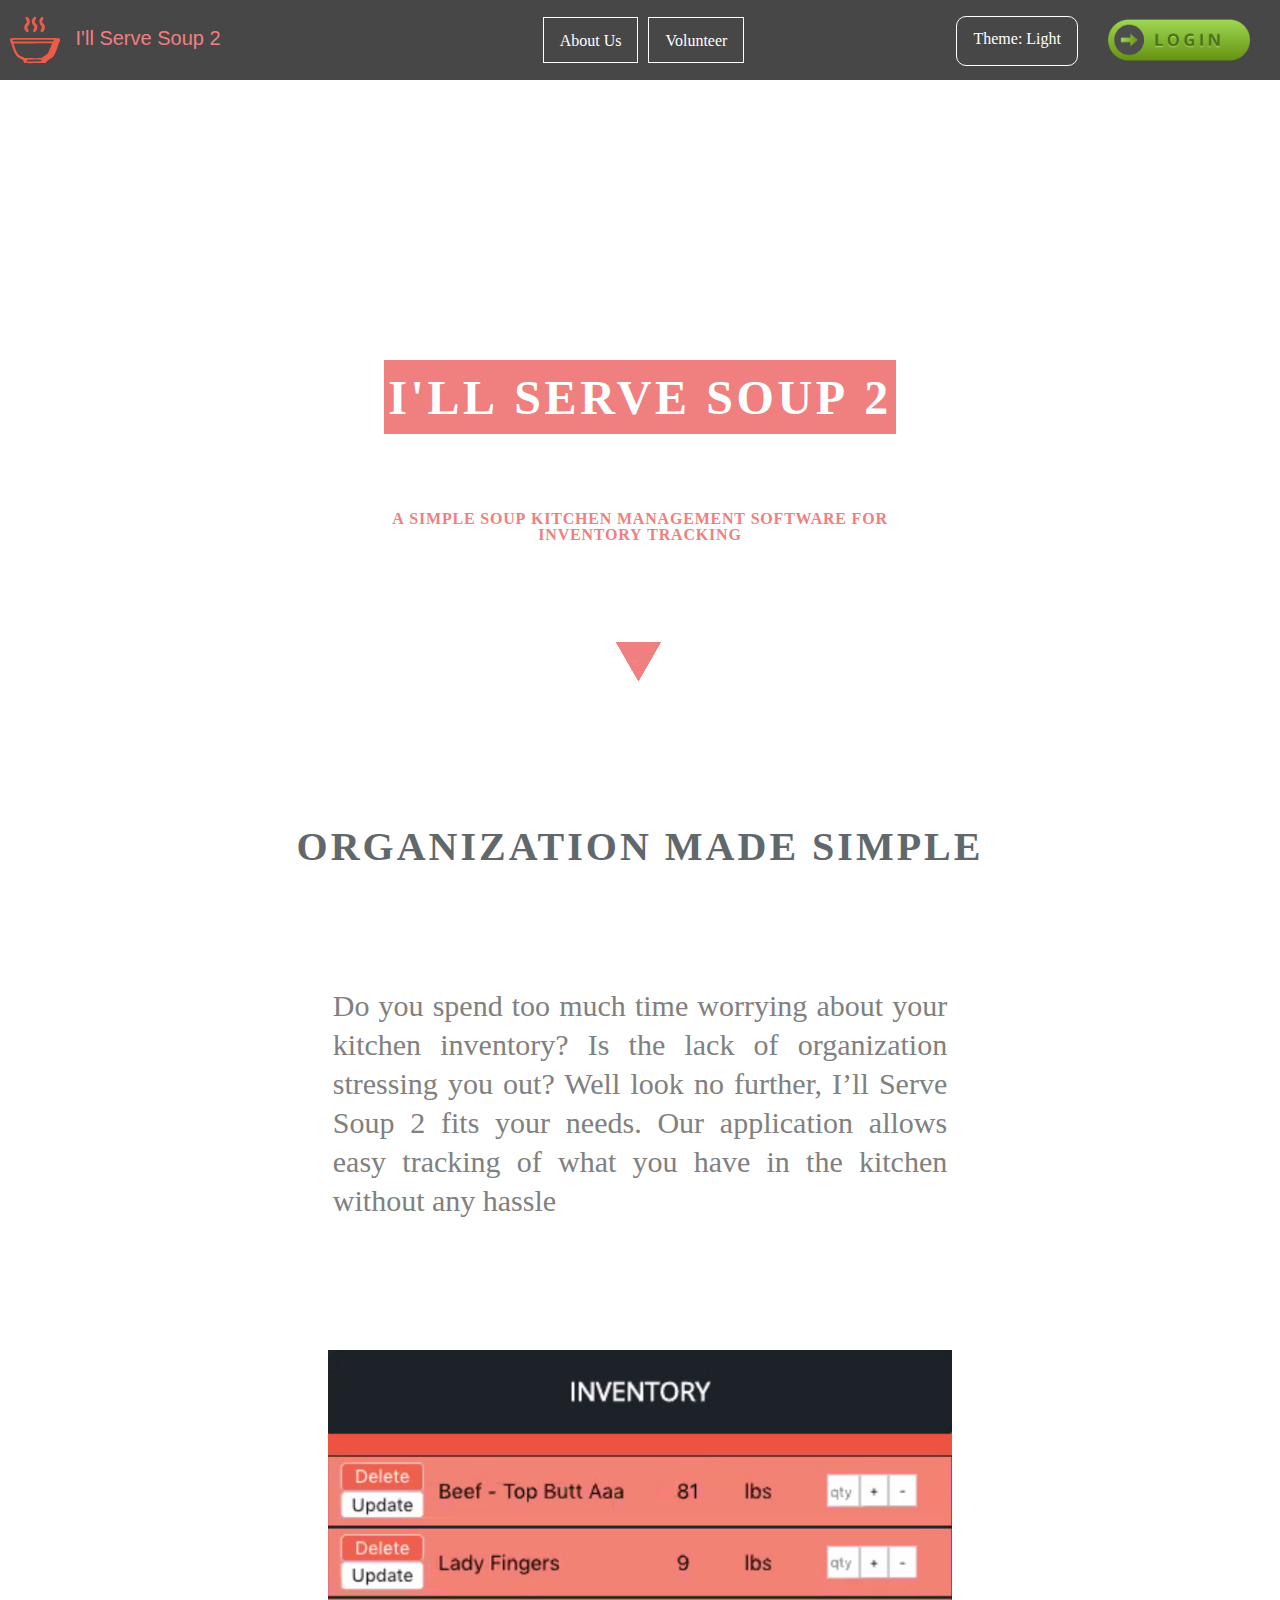
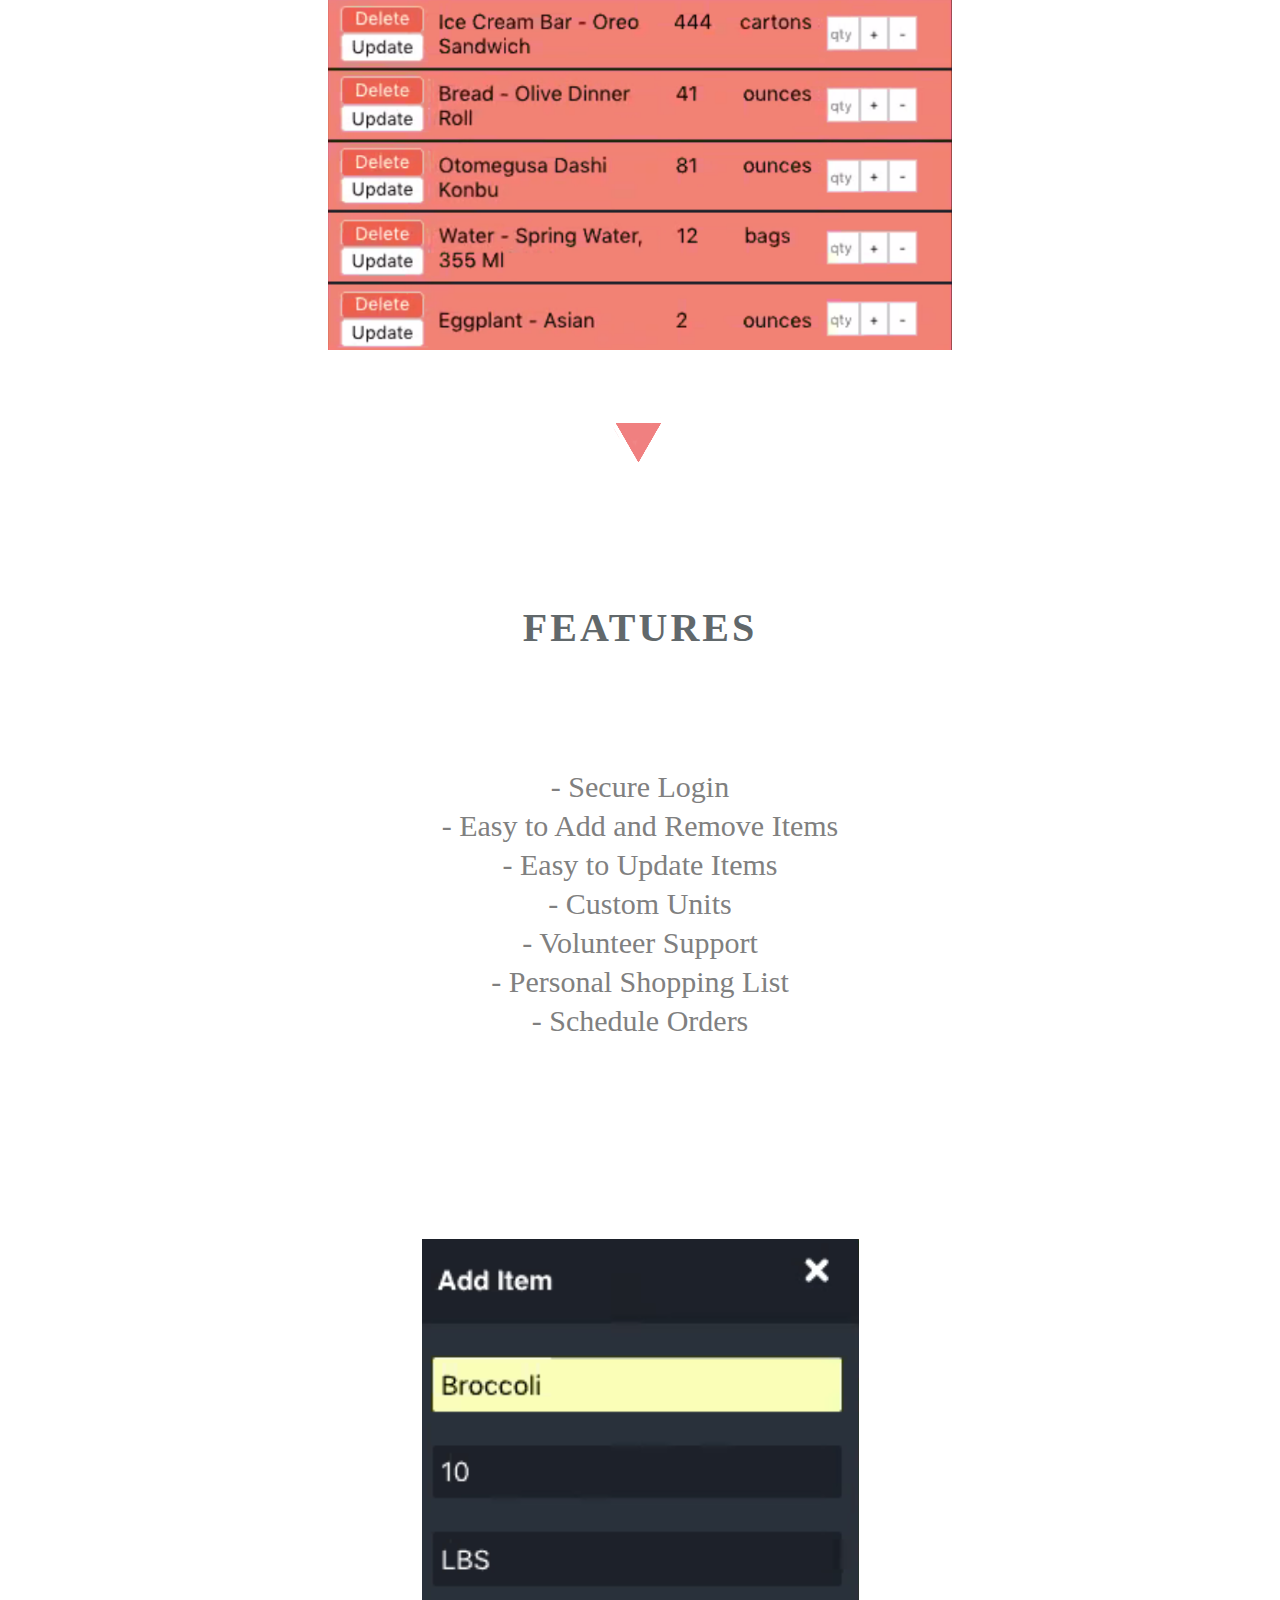
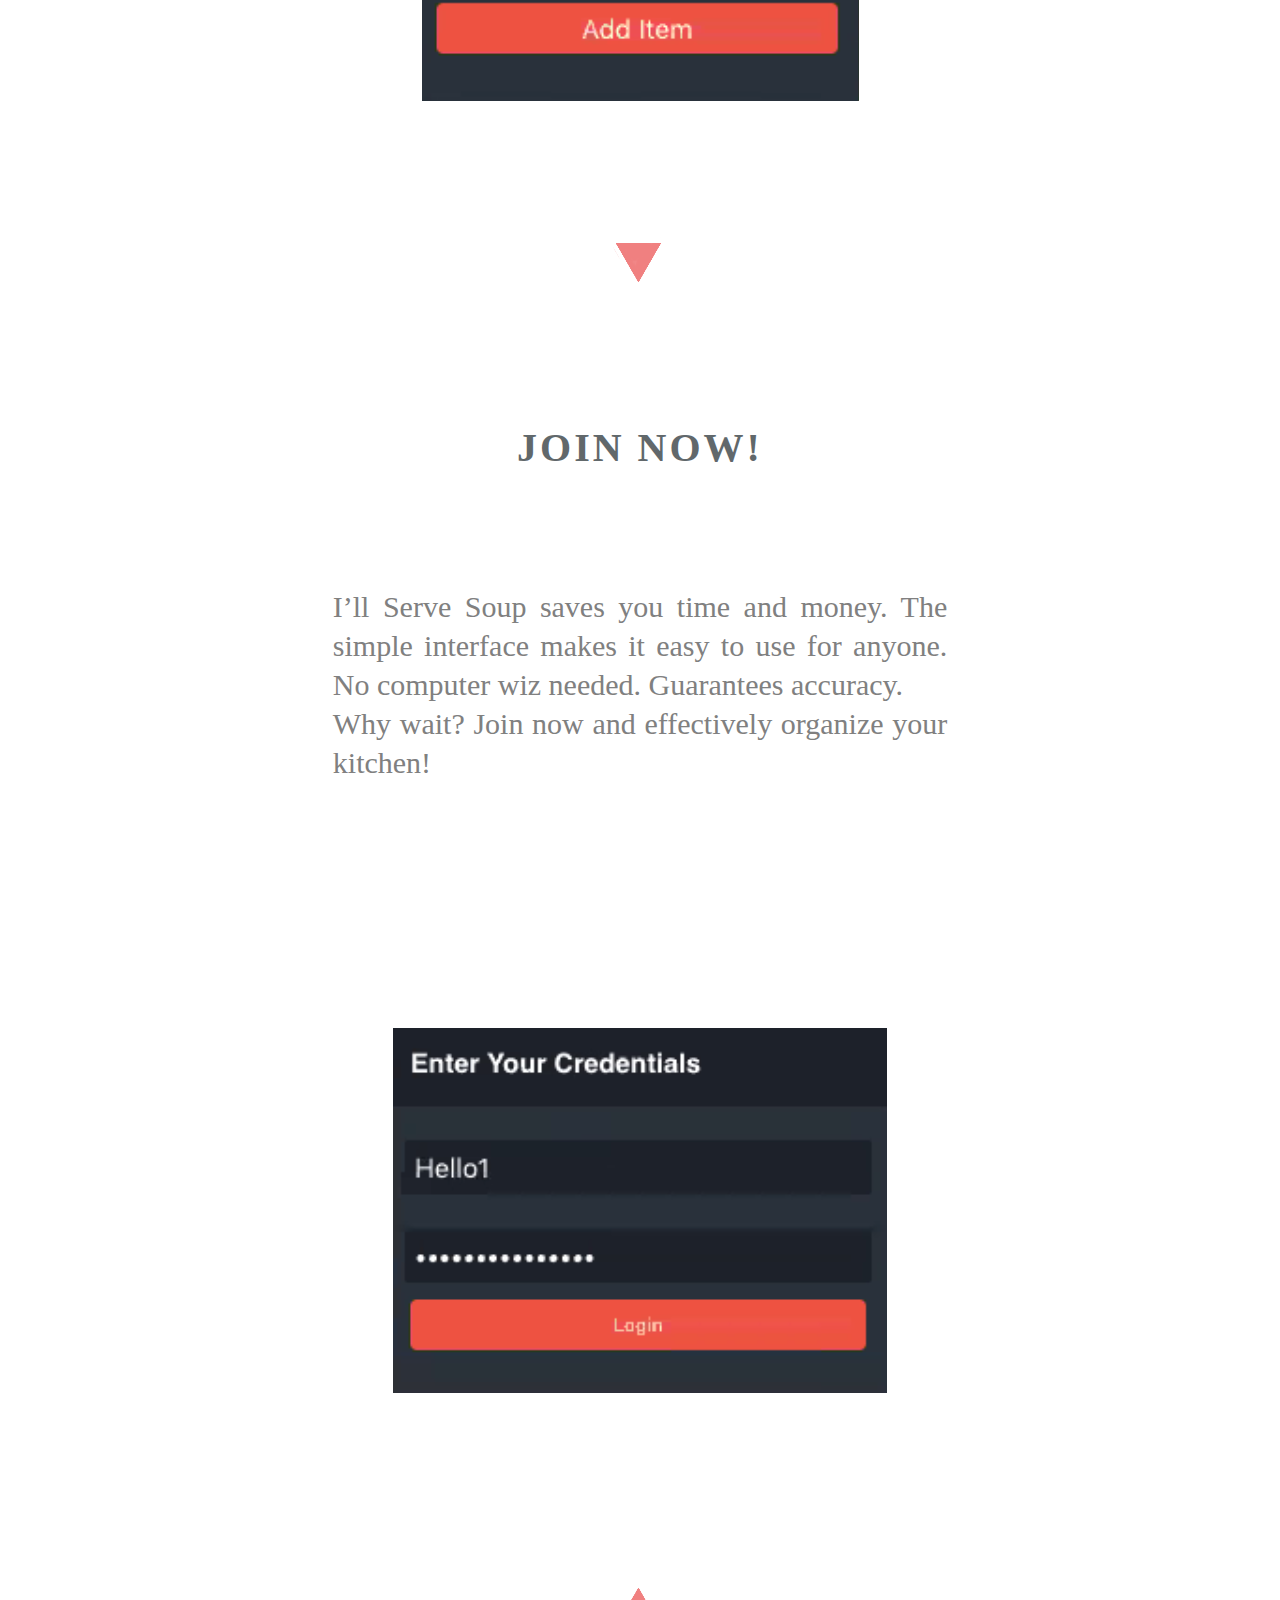
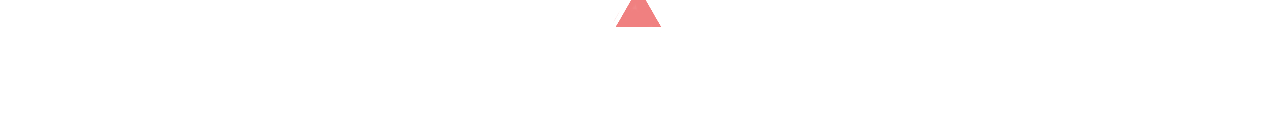
<file: index.html>
<!DOCTYPE HTML>

<html>
    <head>
        <!-- PAGE TITLE AND SETUP -->
        <title>I'll Serve Soup 2</title>
        <meta charset="utf-8"/>
        <meta name="viewport" content="width=device-width, initial-scale=1, user-scalable=no" />
        <link rel="stylesheet" href="main.css" />
        <!-- END PAGE TITLE AND SETUP -->
    </head>
    <body>
        <div class="everything">
            <!-- NAV -->
            <div class="nav">
                <div class="logo">
                    <img class="logosoup" style="vertical-align: middle" src="images/ISSlogo.svg">
                    I'll Serve Soup 2
                </div>
                <div class="pages">
                    <a href="/about.html" class="aboutus">About Us</a>
                    <a href="/volunteer.html" class="volunteer">Volunteer</a>
                </div>
                <div class="actions">
                    <a href="#" class="themeselect">Theme: Light</a>
                    <a href="https://ill-serve-soup-2.netlify.com/" target="_blank" class="btn"><img class="loginbtn" style="vertical-align: middle" src="images/login.png"></a>
                </div>
            </div> 
            <div class=placeholder></div> 
            <!-- END NAV   -->
        <section id="top" class="main-section">
            <div class="name">
                <!-- COMPANY NAME AND SLOGAN -->
                <h1 id="titlesoup">I'll Serve Soup 2</h1>
                <!-- OPTIONAL H2 THAT ADDS A WHITE BAR BELOW -->
                <!-- <h2>_________________</h2> -->
                <h3>A simple soup kitchen management software for inventory tracking</h3>
                <!-- END COMPANY NAME AND SLOGAN -->
                <!-- FIRST SCROLL BUTTON -->
                <div class="scroll">
                    <a class="vdown" href="#two">
                        <img id="one" src="/images/arrowdown.png">
                    </a>
                </div>
                <!-- END FIRST SCROLL BUTTON -->
            </div>
        </section>
        <section class="body-section-one">
            
            <!-- FIRST CONTENT -->
            <div class="content">
                <h4 class="header4" id="t1">Organization Made Simple</h4>
                <p class="ptag" id="p1">Do you spend too much time worrying about your kitchen inventory? Is the lack of organization stressing you out? Well look no further, I’ll Serve Soup 2 fits your needs. Our application allows easy tracking of what you have in the kitchen without any hassle</p>
                <div class="image-container">
                    <img class="phimg1" src="/images/inventory.png">
                </div>
                <!-- SCROLL BUTTON -->
                <div class="scroll">
                    <a class="vdown2" href="#three">
                        <img id="two" src="/images/arrowdown.png">
                    </a>
            </div>
                <!-- END SCROLL BUTTON -->
            </div>
            <!-- END FIRST CONTENT -->
        </section>
        <section class="body-section">
                <!-- START CONTENT -->
                <div class="content">
                    <h4 class="header4" id="t2">Features</h4>
                    <p class="ptag" id="p2">- Secure Login<br>- Easy to Add and Remove Items<br>- Easy to Update Items<br>- Custom Units<br>- Volunteer Support<br>- Personal Shopping List<br>- Schedule Orders</p>
                    
                    <div class="image-container">
                        <img class="phimg2" src="/images/add.png">
                    </div>
                    <!-- START SCROLL -->
                    <div class="scroll">
                        <a class="vdown3" href="#four">
                            <img id="three" src="/images/arrowdown.png">
                        </a>
                    </div>
                    <!-- END SCROLL -->
                </div>
                <!-- END CONTENT -->
        </section>
        <section class="body-section">
            
                <!-- START CONTENT -->
                <div class="content">
                    <h4 class="header4" id="t3">Join Now!</h4>
                    <p class="ptag" id="p3">I’ll Serve Soup saves you time and money. The simple interface makes it easy to use for anyone. No computer wiz needed. Guarantees accuracy.<br>Why wait? Join now and effectively organize your kitchen!</p>
                    <div class="image-container">
                        <a href="https://ill-serve-soup-2.netlify.com/" target="_blank"><img class="phimg3" src="/images/loginpage.png"></a>
                    </div>
                    <!-- START SCROLL -->
                    <div class="scroll">
                        <a class="vdown4" href="#top">
                            <img id="four" src="/images/arrowup.png">
                        </a>
                    </div>
                    <!-- END SCROLL -->
                </div>
                <!-- END CONTENT -->
        </section>
        <!-- COPYRIGHT -->
        <section>
            <div class="footer">
                <h6>© Copyright - I'll Serve Soup 2</h6>
            </div>
        </section>
        <!-- END COPYRIGHT -->
        </div>
        <!-- SCRIPT CALLS INDEX.JS -->
        <script type="text/javascript" src="index.js"></script>
        <!-- END SCRIPT CALLS INDEX.JS -->
    </body>
</html>
</file>
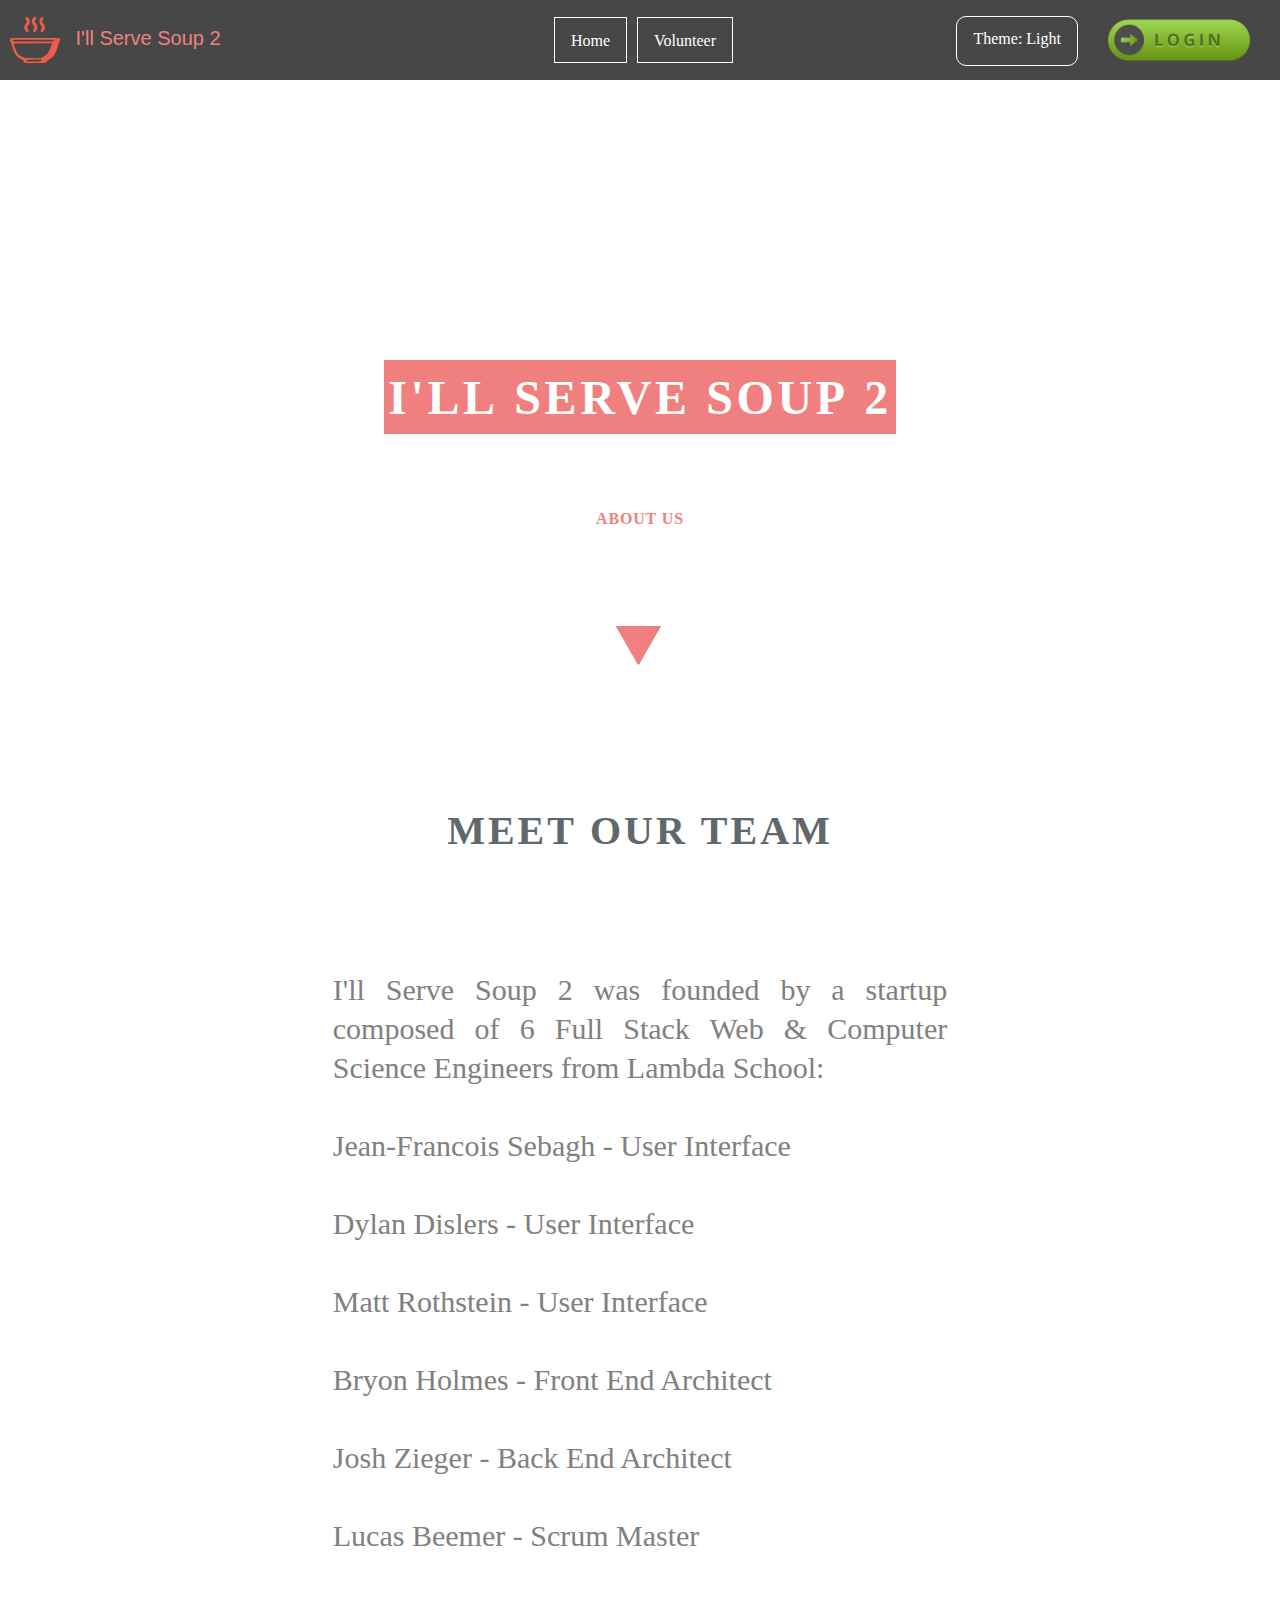
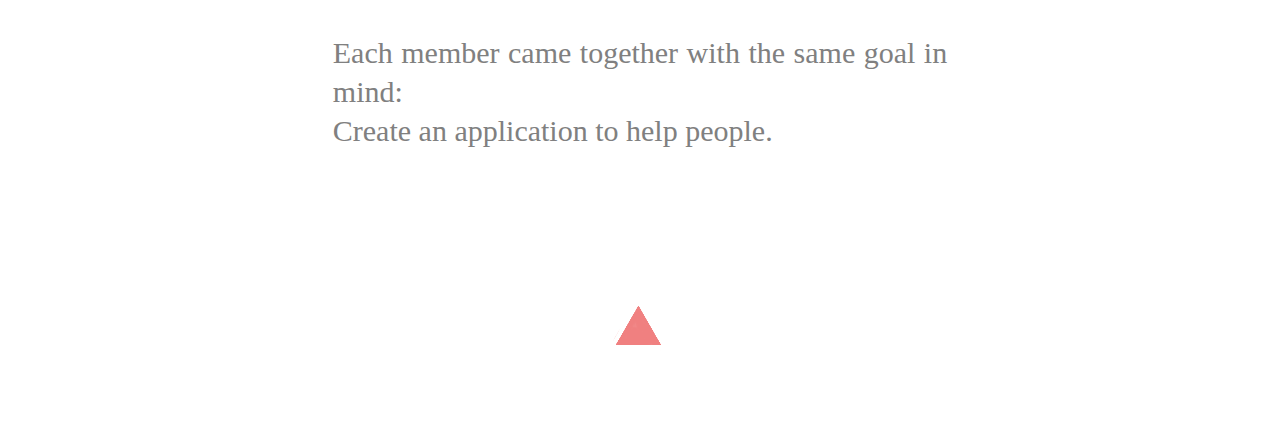
<file: about.html>
<!DOCTYPE HTML>

<html>
    <head>
        <!-- PAGE TITLE AND SETUP -->
        <title>I'll Serve Soup 2</title>
        <meta charset="utf-8"/>
        <meta name="viewport" content="width=device-width, initial-scale=1, user-scalable=no" />
        <link rel="stylesheet" href="main.css" />
        <!-- END PAGE TITLE AND SETUP -->
    </head>
    <body>
        <div class="everything">
            <!-- NAV -->
            <div class="nav">
                <div class="logo">
                    <img class="logosoup" style="vertical-align: middle" src="images/ISSlogo.svg">
                    I'll Serve Soup 2
                </div>
                <div class="pages">
                    <a href="/index.html" class="aboutus">Home</a>
                    <a href="/volunteer.html" class="volunteer">Volunteer</a>
                </div>
                <div class="actions">
                    <a href="#" class="themeselect">Theme: Light</a>
                    <a href="https://ill-serve-soup-2.netlify.com/" target="_blank" class="btn"><img class="loginbtn" style="vertical-align: middle" src="images/login.png"></a>
                </div>
            </div>
            <div class=placeholder></div>   
            <!-- END NAV   -->
        <div id="top"></div>
        <section class="main-section">
            <div class="name">
                <!-- COMPANY NAME AND SLOGAN -->
                <h1 id="titlesoup">I'll Serve Soup 2</h1>
                <!-- OPTIONAL H2 THAT ADDS A WHITE BAR BELOW -->
                <!-- <h2>_________________</h2> -->
                <h3>About Us</h3>
                <!-- END COMPANY NAME AND SLOGAN -->
                <!-- FIRST SCROLL BUTTON -->
                <div class="scroll">
                    <a class="vdown" href="#one">
                        <img src="/images/arrowdown.png">
                    </a>
                </div>
                <!-- END FIRST SCROLL BUTTON -->
            </div>
        </section>
        <section class="body-section-one">
            <!-- FIRST DIV PLACEHOLDER FOR SCROLL -->
            <div id="one"></div>
            <!-- END FIRST DIV PLACEHOLDER FOR SCROLL -->
            <!-- FIRST CONTENT -->
            <div class="content">
                <h4 class="header4" id="tabout">Meet Our Team</h4>
                <p class="ptag" id="pabout">I'll Serve Soup 2 was founded by a startup composed of 6 Full Stack Web & Computer Science Engineers from Lambda School:<br><br>Jean-Francois Sebagh - User Interface<br><br>Dylan Dislers - User Interface<br><br>Matt Rothstein - User Interface<br><br>Bryon Holmes - Front End Architect<br><br>Josh Zieger - Back End Architect<br><br>Lucas Beemer - Scrum Master<br><br><br>Each member came together with the same goal in mind:<br>Create an application to help people.</p>
                <div class="scroll">
                        <a class="vdown4" href="#top">
                            <img src="/images/arrowup.png">
                        </a>
                    </div>
            </div>
            
            <!-- END FIRST CONTENT -->
        </section>

        <section class="body-section">
                <div class="content">
                    <!-- START SCROLL -->

                    <!-- END SCROLL -->
                </div>
                <!-- END CONTENT -->
        </section>
        <!-- COPYRIGHT -->
        <section>
            <div class="footer">
                <h6>© Copyright - I'll Serve Soup 2</h6>
            </div>
        </section>
        <!-- END COPYRIGHT -->
        </div>
        <!-- SCRIPT CALLS INDEX.JS -->
        <script type="text/javascript" src="about.js"></script>
        <!-- END SCRIPT CALLS INDEX.JS -->
    </body>
</html>
</file>
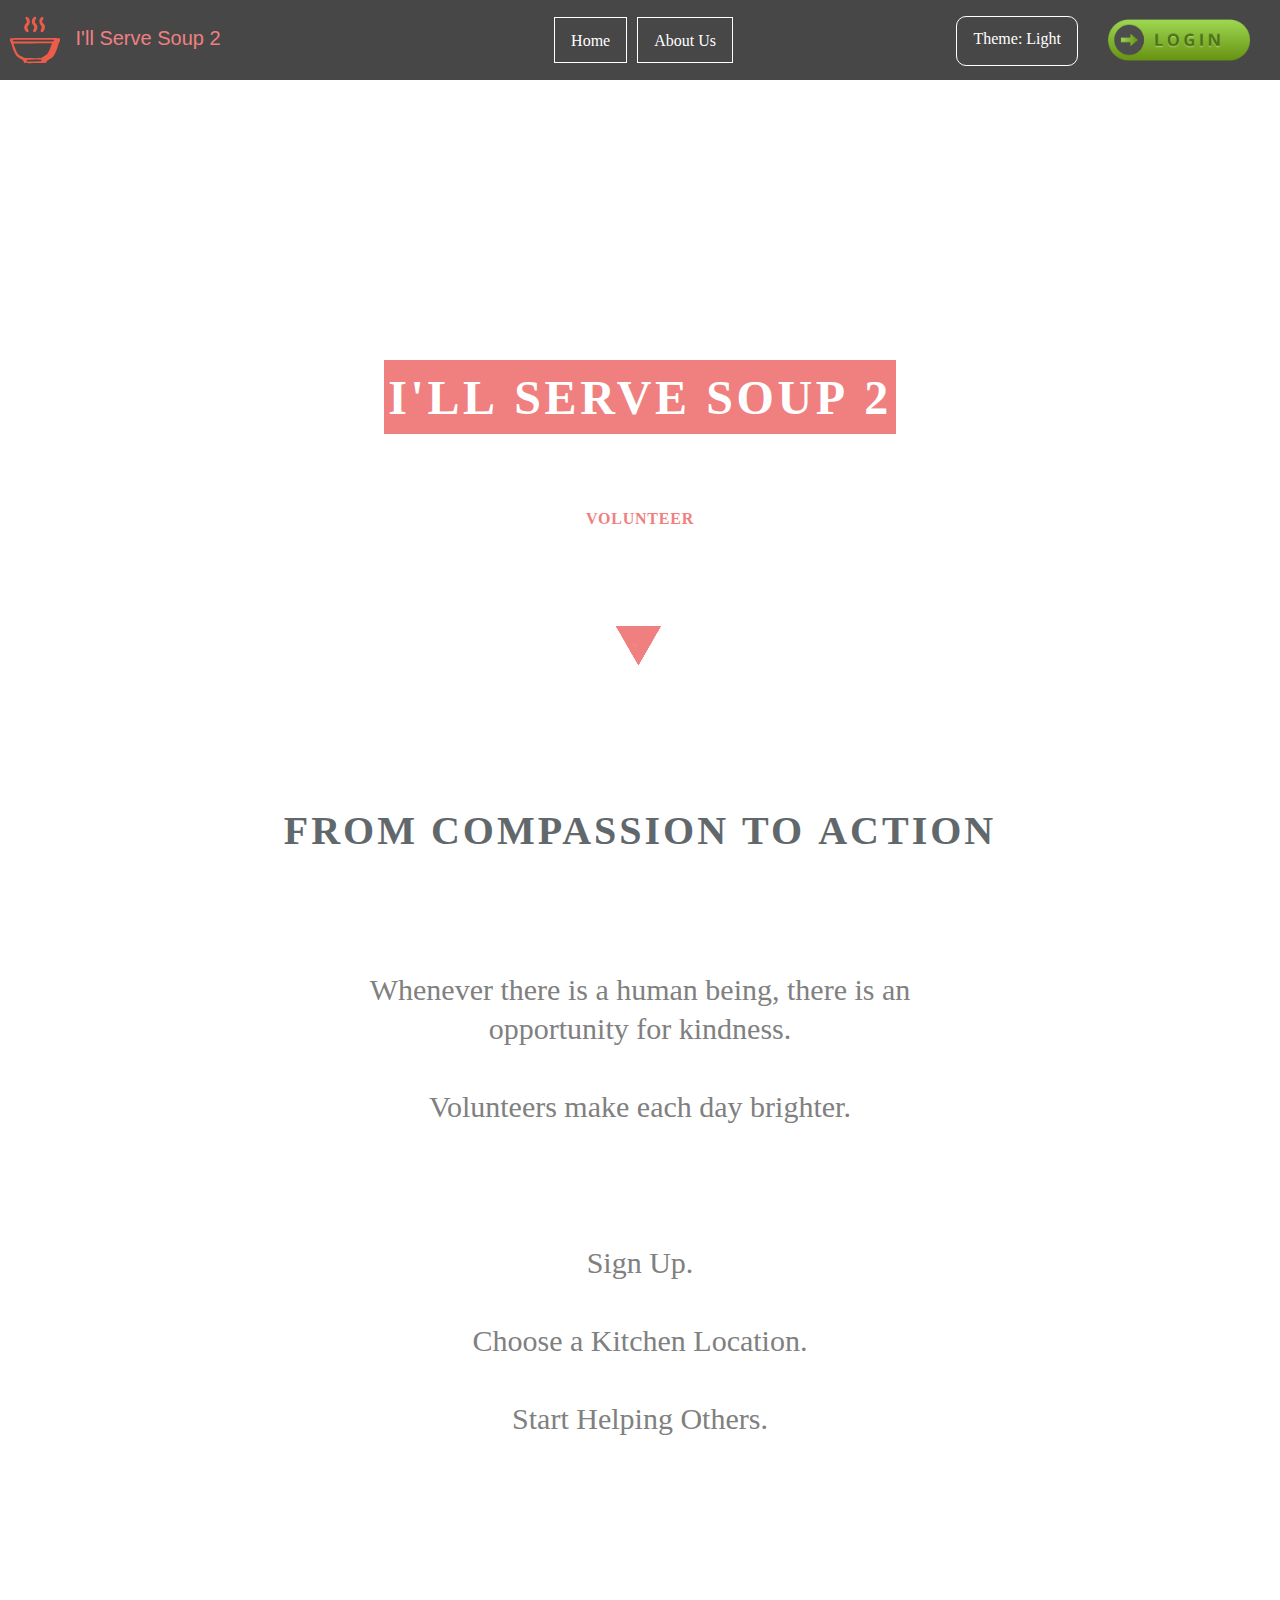
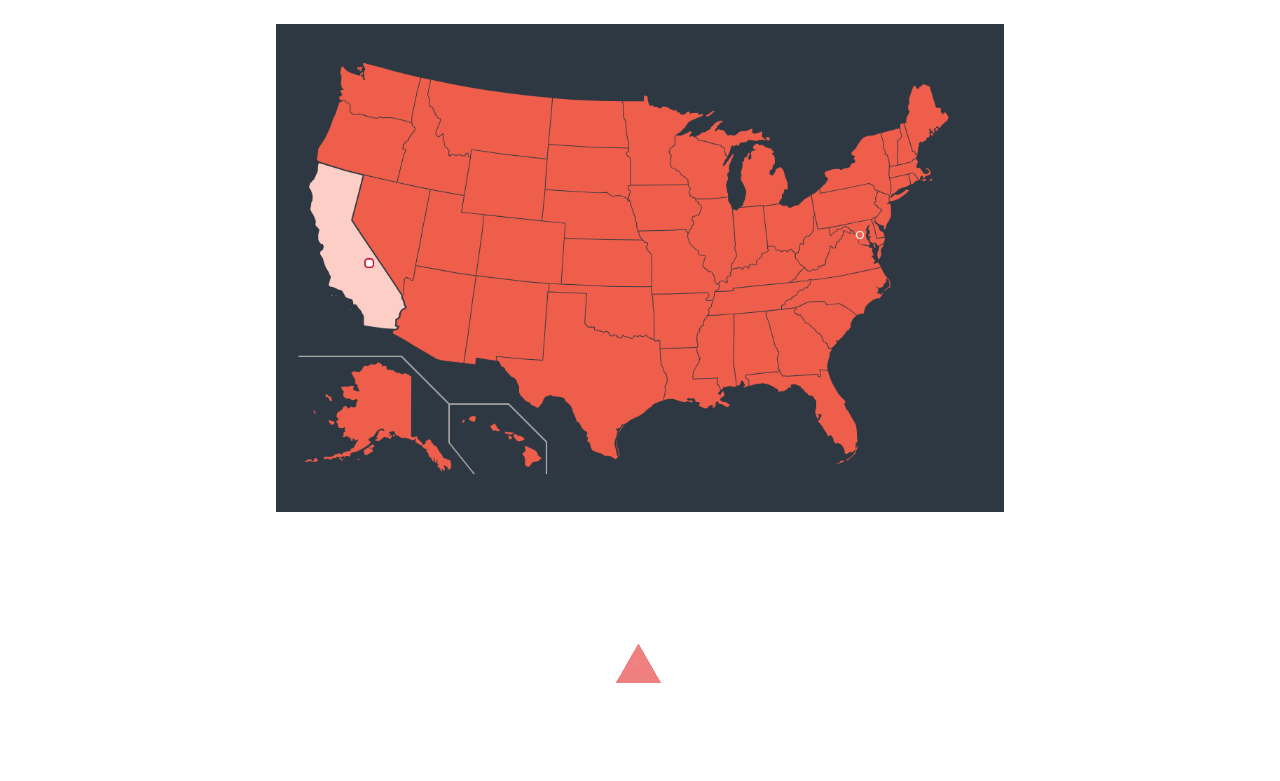
<file: volunteer.html>
<!DOCTYPE HTML>

<html>
    <head>
        <!-- PAGE TITLE AND SETUP -->
        <title>I'll Serve Soup 2</title>
        <meta charset="utf-8"/>
        <meta name="viewport" content="width=device-width, initial-scale=1, user-scalable=no" />
        <link rel="stylesheet" href="main.css" />
        <!-- END PAGE TITLE AND SETUP -->
    </head>
    <body>
        <div class="everything">
            <!-- NAV -->
            <div class="nav">
                <div class="logo">
                    <img class="logosoup" style="vertical-align: middle" src="images/ISSlogo.svg">
                    I'll Serve Soup 2
                </div>
                <div class="pages">
                    <a href="/index.html" class="aboutus">Home</a>
                    <a href="/about.html" class="volunteer">About Us</a>
                </div>
                <div class="actions">
                    <a href="#" class="themeselect">Theme: Light</a>
                    <a href="https://ill-serve-soup-2.netlify.com/" target="_blank" class="btn"><img class="loginbtn" style="vertical-align: middle" src="images/login.png"></a>
                </div>
            </div>  
            <div class=placeholder></div> 
            <!-- END NAV   -->
        <div id="top"></div>
        <section class="main-section">
            <div class="name">
                <!-- COMPANY NAME AND SLOGAN -->
                <h1 id="titlesoup">I'll Serve Soup 2</h1>
                <!-- OPTIONAL H2 THAT ADDS A WHITE BAR BELOW -->
                <!-- <h2>_________________</h2> -->
                <h3>Volunteer</h3>
                <!-- END COMPANY NAME AND SLOGAN -->
                <!-- FIRST SCROLL BUTTON -->
                <div class="scroll">
                    <a class="vdown" href="#one">
                        <img src="/images/arrowdown.png">
                    </a>
                </div>
                <!-- END FIRST SCROLL BUTTON -->
            </div>
        </section>
        <section class="body-section-one">
            <!-- FIRST DIV PLACEHOLDER FOR SCROLL -->
            <div id="one"></div>
            <!-- END FIRST DIV PLACEHOLDER FOR SCROLL -->
            <!-- FIRST CONTENT -->
            <div class="content">
                <h4 class="header4" id="tv">From Compassion to Action</h4>
                <p class="ptag" id="pv">Whenever there is a human being, there is an opportunity for kindness.<br><br>Volunteers make each day brighter.<br><br><br><br> Sign Up.<br><br>Choose a Kitchen Location.<br><br>Start Helping Others.</p>
                <div class="image-container">
                <img class="phimg4" src="/images/map.png">
                </div>
                <div class="scroll">
                        <a class="vdown4" href="#top">
                            <img src="/images/arrowup.png">
                        </a>
                    </div>
            </div>
            
            <!-- END FIRST CONTENT -->
        </section>

        <section class="body-section">
                <div class="content">
                    <!-- START SCROLL -->

                    <!-- END SCROLL -->
                </div>
                <!-- END CONTENT -->
        </section>
        <!-- COPYRIGHT -->
        <section>
            <div class="footer">
                <h6>© Copyright - I'll Serve Soup 2</h6>
            </div>
        </section>
        <!-- END COPYRIGHT -->
        </div>
        <!-- SCRIPT CALLS INDEX.JS -->
        <script type="text/javascript" src="volunteer.js"></script>
        <!-- END SCRIPT CALLS INDEX.JS -->
    </body>
</html>
</file>
<file: main.css>
/* http://meyerweb.com/eric/tools/css/reset/ 
   v2.0 | 20110126
   License: none (public domain)
*/

*{
    box-sizing: border-box;
}

html, body, div, span, applet, object, iframe,
h1, h2, h3, h4, h5, h6, p, blockquote, pre,
a, abbr, acronym, address, big, cite, code,
del, dfn, em, img, ins, kbd, q, s, samp,
small, strike, strong, sub, sup, tt, var,
b, u, i, center,
dl, dt, dd, ol, ul, li,
fieldset, form, label, legend,
table, caption, tbody, tfoot, thead, tr, th, td,
article, aside, canvas, details, embed, 
figure, figcaption, footer, header, hgroup, 
menu, nav, output, ruby, section, summary,
time, mark, audio, video {
	margin: 0;
	padding: 0;
	border: 0;
	font-size: 100%;
	font: inherit;
	vertical-align: baseline;
}
/* HTML5 display-role reset for older browsers */
article, aside, details, figcaption, figure, 
footer, header, hgroup, menu, nav, section {
	display: block;
}
body {
	line-height: 1;
}
ol, ul {
	list-style: none;
}
blockquote, q {
	quotes: none;
}
blockquote:before, blockquote:after,
q:before, q:after {
	content: '';
	content: none;
}
table {
	border-collapse: collapse;
	border-spacing: 0;
}

/* main css */
@font-face {
    font-family: "awesome-font";
    src: url(fontawesome-webfont.ttf) format("truetype");
}

html {
    background-size: cover;
    background-repeat: no-repeat;
    background-attachment: fixed;
    background-position: fixed;
    -webkit-background-size: cover;
    -moz-background-size: cover;
    -o-background-size: cover;
}

body {
    background-repeat: no-repeat;
    background-size: 100% 100%;
}

/* CUSTOM BACKGROUND CHANGE ON SCROLL */
/* html {
    background-image: url("/images/chef-bg.jpg");
}

html.two {
    background-image: url("/images/bgtwo.jpg");
}

html.three {
    background-image: url("/images/bgthree.jpg");
}

html.four {
    background-image: url("/images/bgfour.jpg");
} */


/* END CUSTOM BACKGROUND CHANGE ON SCROLL */

.mlg-snoop-dogg {
	position: relative;
	bottom: 0;
    right: 0;
}


#loading {
    -webkit-animation: rotation 0.5s infinite linear;
}

@-webkit-keyframes rotation {
    from {
            -webkit-transform: rotate(0deg);
    }
    to {
            -webkit-transform: rotate(359deg);
    }
}

#titlesoup {
    font-size: 3em;
    color: white;
    font-weight: 800;
    letter-spacing: 0.075em;
    text-transform: uppercase;
    font-family: "awesome-font", Verdana, Tahoma;
    background-color: lightcoral;
    margin: 0 30%;
    padding: 1% 0;
}

h2 {
    font-size: 3em;
    color: white;
    font-weight: 800;
    text-transform: uppercase;
    font-family: "awesome-font", Verdana, Tahoma;
    margin-bottom: 10px;
}

h3 {
    font-size: 1em;
    color: lightcoral;
    font-weight: 700;
    letter-spacing: 0.05em;
    text-transform: uppercase;
    font-family: "awesome-font", Verdana, Tahoma;
    margin: 5% 30%;
    padding: 1% 0;
    background-color: white;
}

h6 {
    padding: 20px;
    text-align: center;
    color: white;
}

.name {
    text-align: center;
    margin-top: 15%;
}

.content {
    background-image: url("https://upload.wikimedia.org/wikipedia/commons/f/f5/Computer-screen-code-glitch-animation-gif-background-free.gif");
    margin-left: 20%;
    margin-right: 20%;
    display: flex;
    flex-direction: column;
    align-items: center;
}

.header4 {
    padding-top: 100px;
    padding-bottom: 50px;
    font-size: 2em;
    color: rgb(97, 104, 107);
    font-weight: 800;
    letter-spacing: 0.075em;
    text-transform: uppercase;
    font-family: "awesome-font", Verdana, Tahoma;
    margin: 0 0 1em;
    text-align: center;
}

.ptag {
    padding-bottom: 100px;
    padding-left: 10%;
    padding-right: 10%;
    color: grey;
    display: block;
    margin-block-start: 1em;
    margin-block-end: 1em;
    margin-inline-start: 0px;
    margin-inline-end: 0px;
    text-align: center;
    text-align: justify;
    font-size: 20px;
    line-height: 1.3;
}


.nav {
    /* overflow: hidden; */
    background-color: #474747;
    position: fixed;
    top: 0;
    width: 100%;
    height: 80px;
    display: flex;
    justify-content: space-between;
    padding: 0 10px;
    color: white;
    align-items: center;
}

.nav a {
   float: center;
   display: block;
   color: white;
   text-align: center;
   padding: 14px 16px;
   margin-left: 10px;
   text-decoration: none;
   
}

.nav a:hover {
    color: lightcoral;
}

.placeholder {
    height: 168px;
}

.actions {
    display: flex;
    
}

.pages {
    display: flex;
    margin-left: 110px;
}

.pages a {
    font-family: "awesome-font", Verdana, Tahoma;
    border: 1px solid white;
}

.scroll {
    padding-bottom: 20px;
}

.scroll {
    display:flex;
    justify-content: center;
}

.logosoup {
    width: 50px;
    height: 50px;
    margin-right: 10px;
}

.logo {
    color: lightcoral;
    font-size: 20px;
    font-family: 'Franklin Gothic Medium', 'Arial Narrow', Arial, sans-serif
}

.loginbtn {
    width: 150px;
    height: 50px;
}

.themeselect {
    border: 1px solid white;
    height: 50px;
    margin-top: 15px;
    border-radius: 10px;
}

#t1, #t2, #t3, #tabout, #tv {
    font-size: 40px;
}

#p1, #p2, #p3, #pabout, #pv {
    font-size: 30px;
}

#p2, #pv {
    text-align: center;
}

.image-container {
    height: 600px;
    width: 100%;
    padding: 0px 20px;
    margin-bottom: 50px;
    display: flex;
    justify-content: center;
    align-items: center;
}

.phimg1, .phimg2, .phimg3, .phimg4  {
    width: auto;
    height: auto;
    max-height: 100%;
    max-width: 100%;
}

/* STRETCH FUN STUFF */
/* cursor trail */
.left {
    -moz-transform: scaleX(-1);
    -o-transform: scaleX(-1);
    -webkit-transform: scaleX(-1);
    transform: scaleX(-1);
    filter: FlipH;
    -ms-filter: "FlipH";
}
.right {
    -moz-transform: scaleX(1);
    -o-transform: scaleX(1);
    -webkit-transform: scaleX(1);
    transform: scaleX(1);
    filter: FlipH;
    -ms-filter: "FlipH";
}
#trail {transition: transform .1s}

#bubbles {
    position: absolute;
    z-index: 1000;
    height: 100%;
    width: 100%;
}


#bubbleimg {
    height: 100%;
    width: 100%;
}

body {
    cursor: url("https://pa1.narvii.com/6820/643460188d751b3e421c6ae47d858f37b4b38ecb_128.gif"), auto;

}


.rainbow {
    font-size: 40px;
    /* Chrome, Safari, Opera */
   -webkit-animation: rainbow 3s infinite; 
   
   /* Internet Explorer */
   -ms-animation: rainbow 3s infinite;
   
   /* Standar Syntax */
   animation: rainbow 3s infinite; 
 }
 
 /* Chrome, Safari, Opera */
 @-webkit-keyframes rainbow{
   0%{color: orange;}	
   10%{color: purple;}	
     20%{color: red;}
   30%{color: CadetBlue;}
     40%{color: yellow;}
   50%{color: coral;}
     60%{color: green;}
   70%{color: cyan;}
   80%{color: DeepPink;}
   90%{color: DodgerBlue;}
     100%{color: orange;}
 }
 
 /* Internet Explorer */
 @-ms-keyframes rainbow{
   0%{color: orange;}	
   10%{color: purple;}	
     20%{color: red;}
     40%{color: yellow;}
     60%{color: green;}
     100%{color: orange;}
 }
 
 /* Standar Syntax */
 @keyframes rainbow{
   0%{color: orange;}	
   10%{color: purple;}	
     20%{color: red;}
     40%{color: yellow;}
     60%{color: green;}
     100%{color: orange;}
 }
</file>
